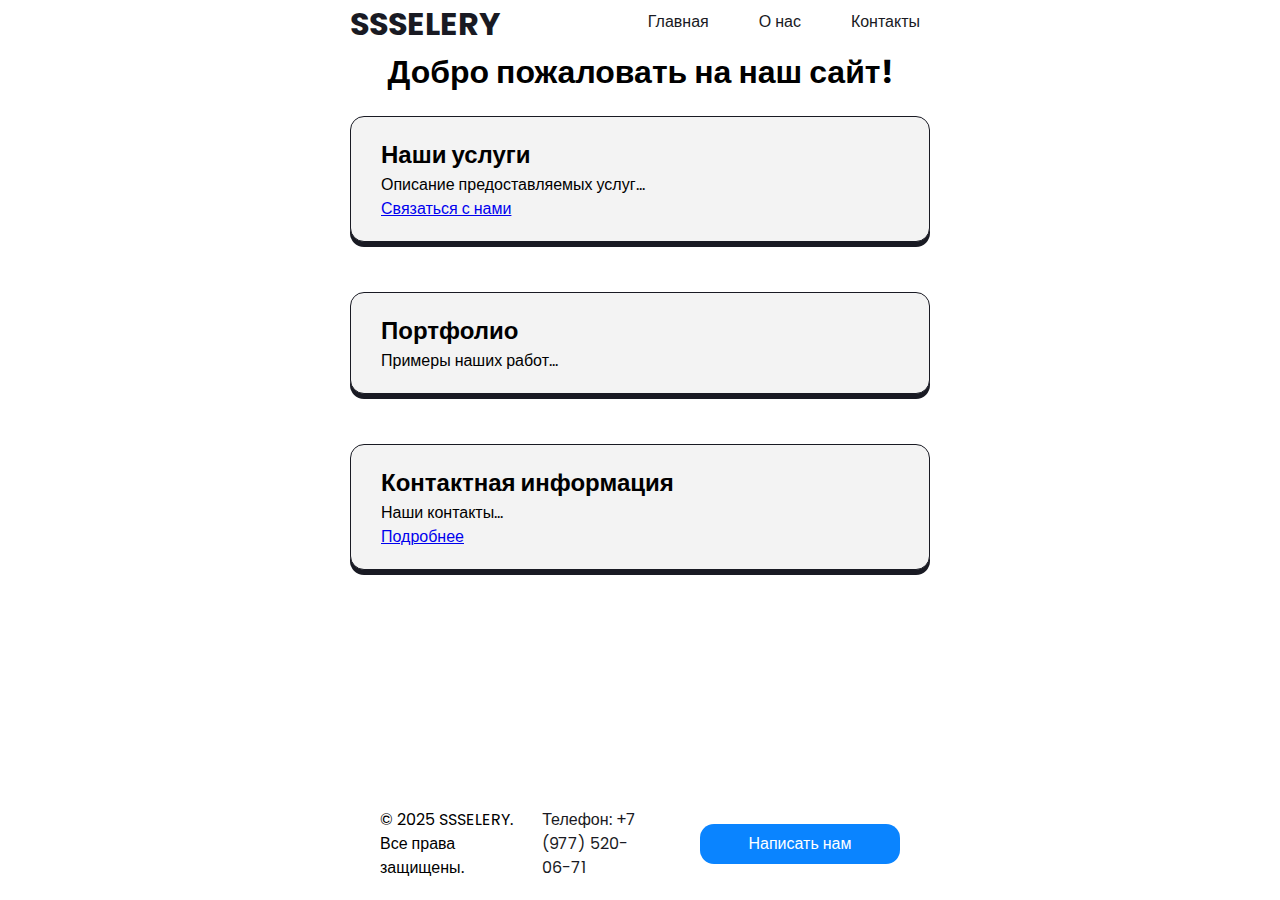
<file: src/index.html>
<!DOCTYPE html>
<html lang="ru">
<head>
<meta charset="UTF-8">
<meta name="viewport" content="width=device-width, initial-scale=1.0">
<title>SSSELERY | Главная</title>
<meta name="description" content="ничего необычного, просто страничка ssselery">
<link rel="icon" href="assets/favicon.ico" type="image/x-icon">
<!-- Подключение -->
 <link rel="stylesheet" href="../css/styles.css">
</head>
   <body>
      <!-- Шапка сайта -->
      <header class="header container">
         <a href="#" class="header__logo">ssselery</a>
         <!-- Главное меню навигации -->
         <nav class="navigation">
            <ul class="navigation__menu">
               <li class="navigation__item">
                  <a href="#" class="navigation__link">Главная</a>
               </li>
               <li class="navigation__item">
                  <a href="./about.html" class="navigation__link">О нас</a>
               </li>
               <li class="navigation__item">
                  <a href="./contacts.html" class="navigation__link">Контакты</a>
               </li>
            </ul>
         </nav>
      </header>

      <!-- Уникальное основное содержимое страницы -->
      <main class="content container">
         <h1 class="content__title">Добро пожаловать на наш сайт!</h1>

         <!-- Секция 1 с якорем -->
         <section id="services" class="section">
            <h2 class="section__title">Наши услуги</h2>
            <p class="section__description">Описание предоставляемых услуг...</p>
            <a href="#contacts" class="section__link">Связаться с нами</a> <!-- Якорная ссылка внутри страницы -->
         </section>

         <!-- Секция 2 с якорем -->
         <section id="portfolio" class="section">
            <h2 class="section__title">Портфолио</h2>
            <p class="section__description">Примеры наших работ...</p>
         </section>

         <!-- Секция 3 с якорем -->
         <section id="contacts" class="section">
            <h2 class="section__title">Контактная информация</h2>
            <p class="section__description">Наши контакты...</p>
            <a href="./contacts.html" class="section__link">Подробнее</a> <!-- Ссылка на отдельную страницу -->
         </section>
      </main>

      <!-- Подвал сайта -->
      <footer class=" footer container">
         <div class="footer__info">
            <p>&copy; 2025 SSSELERY. Все права защищены.</p>
            <a href="tel:79775200671">Телефон: +7 (977) 520-06-71</a>
         </div>

                  <!-- Кнопка открытия модалки -->
         <button id="openDialog" type="button" class="button">Написать нам</button>
         <!-- Модалка с формой -->
         <dialog id="contactDialog" aria-labelledby="dialogTitle" class="dialog">
            <h2 id="dialogTitle" class="dialog__title">Обратная связь</h2>
            <form id="contactForm" method="dialog" novalidate>
               <!-- Имя -->
               <label for="name">Имя</label>
               <input id="name" name="name" type="text" required minlength="2" autocomplete="given-name">
               <!-- Почта -->
               <label for="email">E-mail</label>
               <input id="email" name="email" type="email" required
               autocomplete="email">
               <!-- Телефон -->
               <label for="phone">Телефон</label>
               <input id="phone" name="phone" type="tel" inputmode="tel"
               autocomplete="tel"
               aria-describedby="phoneHelp" placeholder=""
               required pattern="^\+7 \(\d{3}\) \d{3}-\d{2}-\d{2}$">
               <small id="phoneHelp">Формат: +7 (900) 000-00-00</small>
               <!-- Дата -->
               <label for="date">Дата</label>
               <input id="date" name="date" type="date">
               <!-- Тема -->
               <label for="topic">Тема</label>
               <select id="topic" name="topic" required>
                  <option value="" disabled selected>Выберите тему</option>
                  <option value="question">Вопрос</option>
                  <option value="order">Заказ</option>
               </select>
               <!-- Сообщение -->
               <label for="message">Сообщение</label>
               <textarea id="message" name="message" rows="4" required></textarea>
               <!-- Действия -->
               <div class="form-actions">
                  <button type="button" id="closeDialog" class="button">Закрыть</button>
                  <button type="submit" class="button">Отправить</button>
               </div>
            </form>
         </dialog>
      </footer>

      <script src="../scripts/main.js" defer></script>

   </body>
</html>
</file>
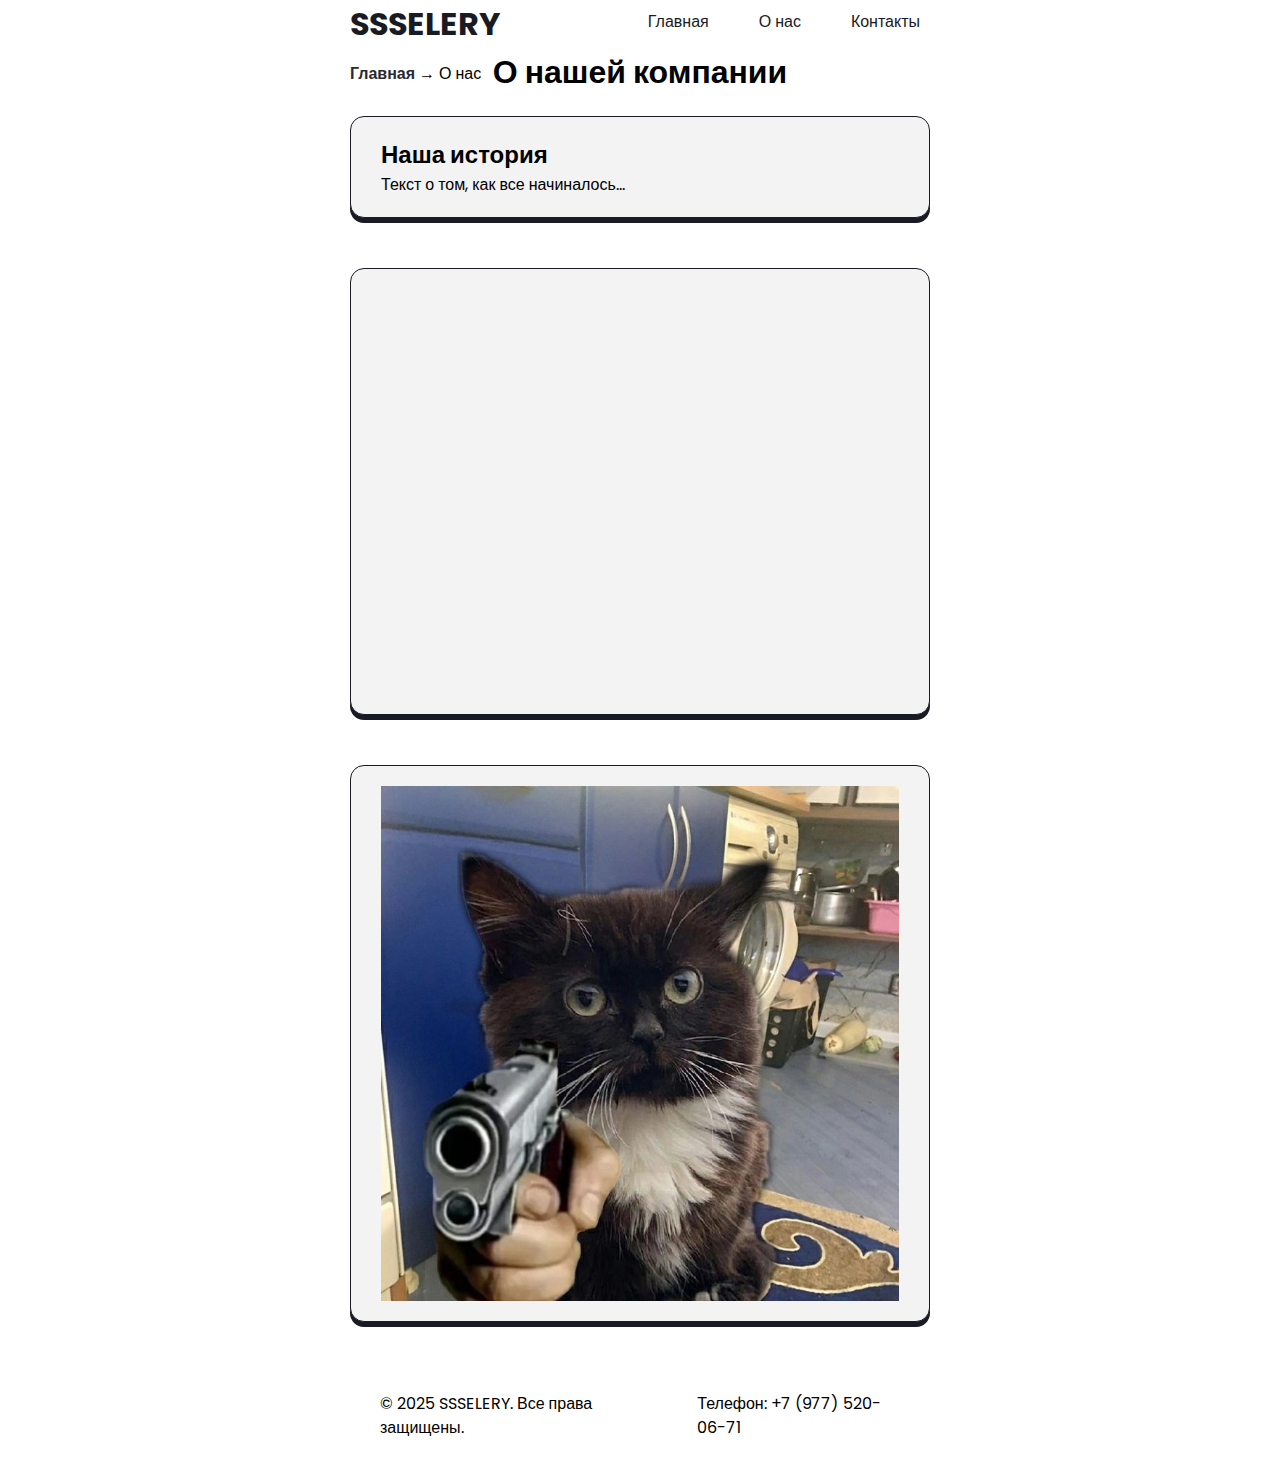
<file: src/about.html>
<!DOCTYPE html>
<html lang="ru">
<head>
<head>
<meta charset="UTF-8">
<meta name="viewport" content="width=device-width, initial-scale=1.0">
<title>SSSELERY | О нас</title>
<meta name="description" content="тут вы можете познакомиться с ssselery поближе">
<link rel="icon" href="assets/favicon.ico" type="image/x-icon">
<!-- Подключение -->
 <link rel="stylesheet" href="../css/styles.css">
</head>
   <body>
      <!-- Шапка сайта -->
      <header class="header container">
         <a href="#" class="header__logo">ssselery</a>
         <!-- Главное меню навигации -->
         <nav class="navigation">
            <ul class="navigation__menu">
               <li class="navigation__item">
                  <a href="./index.html" class="navigation__link">Главная</a>
               </li>
               <li class="navigation__item">
                  <a href="#" class="navigation__link">О нас</a>
               </li>
               <li class="navigation__item">
                  <a href="./contacts.html" class="navigation__link">Контакты</a>
               </li>
            </ul>
         </nav>
      </header>

      <!-- Уникальное основное содержимое страницы -->
      <main class="content container">
         <!-- Простые "хлебные крошки" -->
         <nav aria-label="Хлебные крошки" class="bread-crumbs">
            <a href="index.html" class="bread-crumbs__link">Главная</a> →
            <span class="bread-crumbs__tab">О нас</span>
         </nav>

         <h1 class="content__title">О нашей компании</h1>
         <section class="section">
            <h2 class="section__title">Наша история</h2>
            <p class="section__description">Текст о том, как все начиналось...</p>
         </section>

         <section class="section">
            <div class="media">
               <iframe width="720" height="405" src="https://rutube.ru/play/embed/a7883883fd621fea19cf783e9f83b9fc/" style="border: none;" class="media" allow="clipboard-write; autoplay" webkitAllowFullScreen mozallowfullscreen allowFullScreen>
               </iframe>
            </div>
         </section>

         <section class="section">
            <picture class="my-own-guard">
               <source media="(width >= 1240px)" srcset="../assets/img/guard@2.png">
               <img src="../assets/img/guard.jpg" alt="My own guard">
            </picture>
         </section>
      </main>

      <!-- Подвал сайта -->
      <footer class="footer container">
         <p>&copy; 2025 SSSELERY. Все права защищены.</p>
         <p>Телефон: +7 (977) 520-06-71</p>
      </footer>

   </body>
</html>
</file>
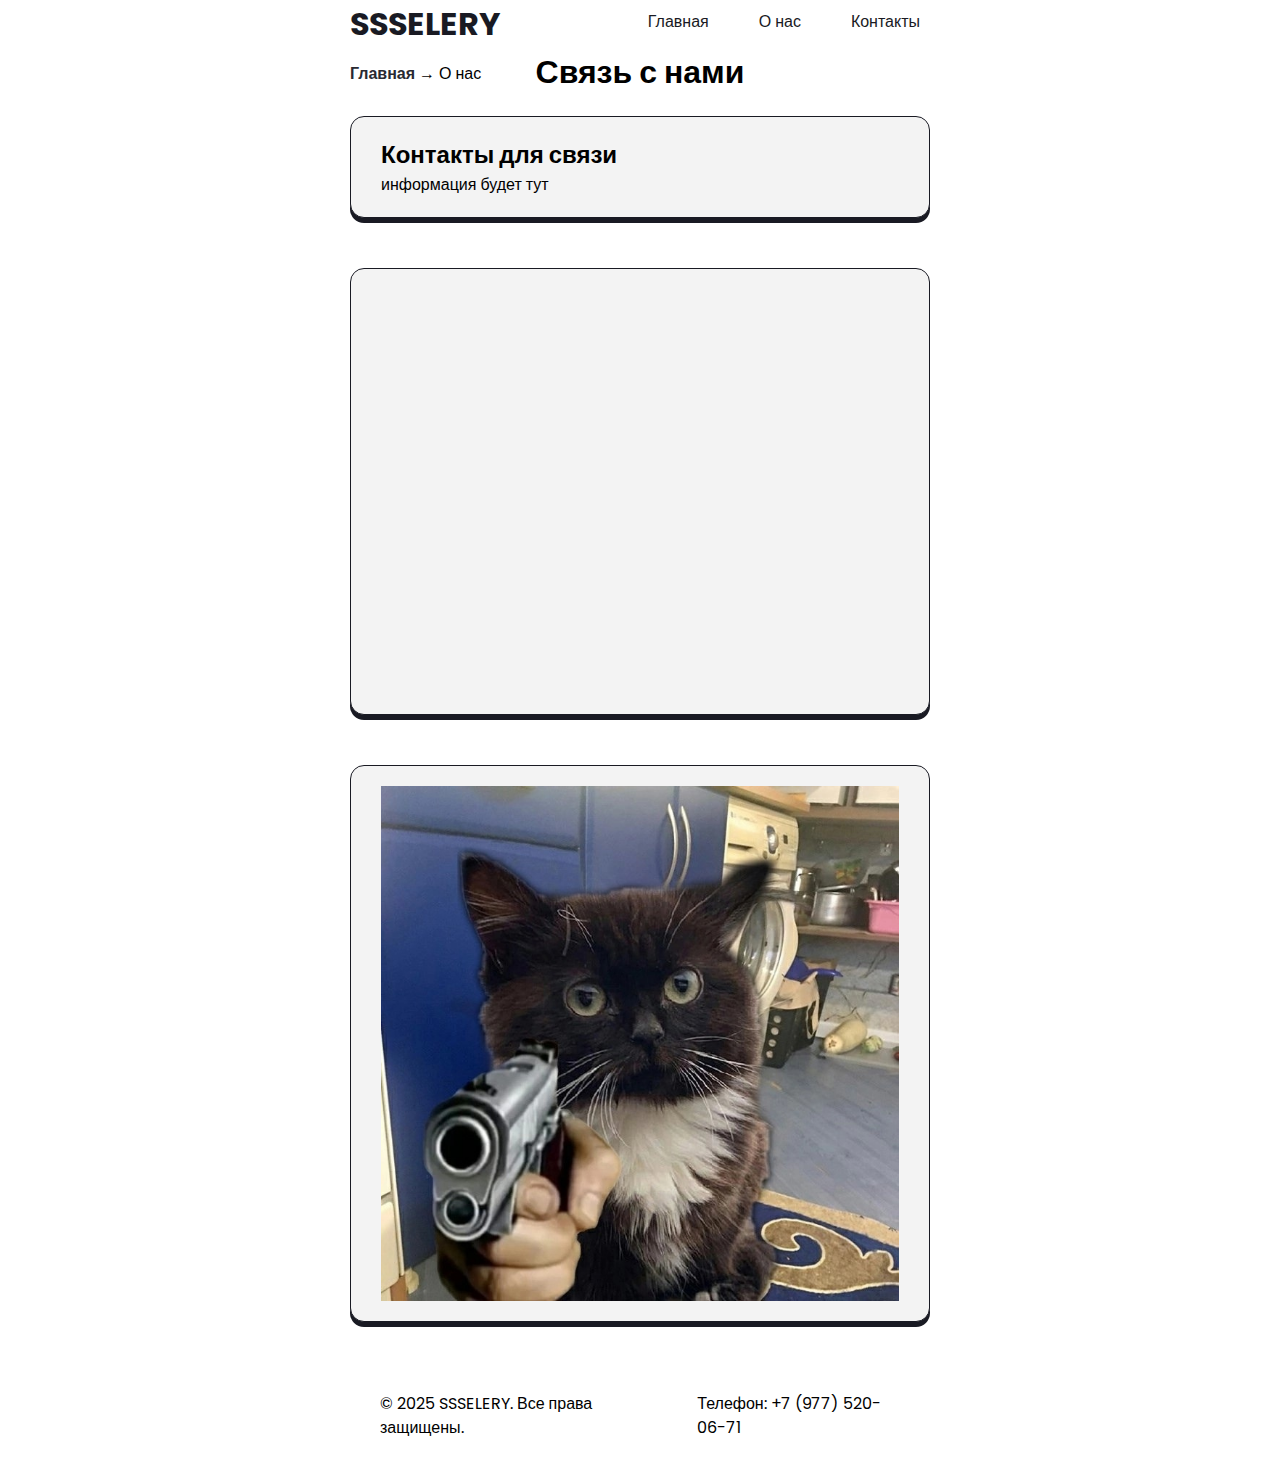
<file: src/contacts.html>
<!DOCTYPE html>
<html lang="ru">
<head>
<head>
<meta charset="UTF-8">
<meta name="viewport" content="width=device-width, initial-scale=1.0">
<title>SSSELERY | Контакты</title>
<meta name="description" content="тут вы можете связаться с ssselery">
<link rel="icon" href="assets/favicon.ico" type="image/x-icon">
<!-- Подключение -->
 <link rel="stylesheet" href="../css/styles.css">
</head>
   <body>
      <!-- Шапка сайта -->
      <header class="header container">
         <a href="#" class="header__logo">ssselery</a>
         <!-- Главное меню навигации -->
         <nav class="navigation">
            <ul class="navigation__menu">
               <li class="navigation__item">
                  <a href="./index.html" class="navigation__link">Главная</a>
               </li>
               <li class="navigation__item">
                  <a href="./about.html" class="navigation__link">О нас</a>
               </li>
               <li class="navigation__item">
                  <a href="#" class="navigation__link">Контакты</a>
               </li>
            </ul>
         </nav>
      </header>

      <!-- Уникальное основное содержимое страницы -->
      <main class="content container">
         <!-- Простые "хлебные крошки" -->
         <nav aria-label="Хлебные крошки" class="bread-crumbs">
            <a href="index.html" class="bread-crumbs__link">Главная</a> →
            <span class="bread-crumbs__tab">О нас</span>
         </nav>

         <h1 class="content__title">Связь с нами</h1>
         <section class="section">
            <h2 class="section__title">Контакты для связи</h2>
            <p class="section__description">информация будет тут</p>
         </section>

         <section class="section">
            <div class="media">
               <iframe width="720" height="405" src="https://rutube.ru/play/embed/a7883883fd621fea19cf783e9f83b9fc/" style="border: none;" class="media" allow="clipboard-write; autoplay" webkitAllowFullScreen mozallowfullscreen allowFullScreen>
               </iframe>
            </div>
         </section>

         <section class="section">
            <picture class="my-own-guard">
               <source media="(width >= 1240px)" srcset="../assets/img/guard@2.png">
               <img src="../assets/img/guard.jpg" alt="My own guard">
            </picture>
         </section>
      </main>


      <!-- Подвал сайта -->
      <footer class="footer container">
         <p>&copy; 2025 SSSELERY. Все права защищены.</p>
         <p>Телефон: +7 (977) 520-06-71</p>
      </footer>

   </body>
</html>
</file>
<file: css/styles.css>
@charset "UTF-8";
@font-face {
  font-family: "Poppins";
  src: url("../assets/fonts/Poppins-Regular.woff2") format("woff2");
  font-weight: 400;
  font-style: normal;
  font-display: swap;
}
@font-face {
  font-family: "Poppins";
  src: url("../assets/fonts/Poppins-Bold.woff2") format("woff2");
  font-weight: 700;
  font-style: normal;
  font-display: swap;
}
:root {
  --font-family: "Poppins", sans-serif;
  --color-dark: #191A23;
  --color-light: #FFFFFF;
  --color-accent: #B9FF66;
  --color-gray: #F3F3F3;
  --color-gray-alt: #898989;
  --color-dark-alt: #292A32;
  --button-color: #0a84ff;
  --button-height: 40px;
  --button-width: 200px;
  --border: 1px solid var(--color-dark);
  --border-radius: 14px;
  --border-radius-tiny: 7px;
  --border-radius-big: 45px;
  --transition-duration: 0.3s ease;
  --container-inline: 350px;
  --shadow: 0 5px 0 0 var(--color-dark);
  --mobile-width: 767px;
  --under-mobile-width: 430px;
  --tablet-width: 1240px;
}

/**
  Нормализация блочной модели
 */
*,
*::before,
*::after {
  box-sizing: border-box;
}

/**
  Убираем внутренние отступы слева тегам списков,
  у которых есть атрибут class
 */
:where(ul, ol):where([class]) {
  padding-left: 0;
}

/**
  Убираем внешние отступы body и двум другим тегам,
  у которых есть атрибут class
 */
body,
:where(blockquote, figure):where([class]) {
  margin: 0;
}

/**
  Убираем внешние отступы вертикали нужным тегам,
  у которых есть атрибут class
 */
:where(h1,
h2,
h3,
h4,
h5,
h6,
p,
ul,
ol,
dl):where([class]) {
  margin-block: 0;
}

:where(dd[class]) {
  margin-left: 0;
}

:where(fieldset[class]) {
  margin-left: 0;
  padding: 0;
  border: none;
}

/**
  Убираем стандартный маркер маркированному списку,
  у которого есть атрибут class
 */
:where(ul[class]) {
  list-style: none;
}

/**
  Обнуляем вертикальные внешние отступы параграфа,
  объявляем локальную переменную для внешнего отступа вниз,
  чтобы избежать взаимодействие с более сложным селектором
 */
p {
  --paragraphMarginBottom: 24px;
  margin-block: 0;
}

/**
  Внешний отступ вниз для параграфа без атрибута class,
  который расположен не последним среди своих соседних элементов
 */
p:where(:not([class]):not(:last-child)) {
  margin-bottom: var(--paragraphMarginBottom);
}

/**
  Упрощаем работу с изображениями
 */
img {
  display: block;
  max-width: 100%;
}

/**
  Наследуем свойства шрифт для полей ввода
 */
input,
textarea,
select,
button {
  font: inherit;
}

html {
  /**
    Пригодится в большинстве ситуаций
    (когда, например, нужно будет "прижать" футер к низу сайта)
   */
  height: 100%;
  /**
    Плавный скролл
   */
  scroll-behavior: smooth;
}

body {
  /**
    Пригодится в большинстве ситуаций
    (когда, например, нужно будет "прижать" футер к низу сайта)
   */
  min-height: 100%;
  /**
    Унифицированный интерлиньяж
   */
  line-height: 1.5;
}

/**
  Приводим к единому цвету svg-элементы
 */
svg *[fill] {
  fill: currentColor;
}

svg *[stroke] {
  stroke: currentColor;
}

/**
  Чиним баг задержки смены цвета при взаимодействии с svg-элементами
 */
svg * {
  transition-property: fill, stroke;
}

/**
  Удаляем все анимации и переходы для людей,
  которые предпочитают их не использовать
 */
@media (prefers-reduced-motion: reduce) {
  * {
    animation-duration: 0.01ms !important;
    animation-iteration-count: 1 !important;
    transition-duration: 0.01ms !important;
    scroll-behavior: auto !important;
  }
}
body {
  display: flex;
  flex-direction: column;
  font-family: var(--font-family);
  line-height: 1.5;
  font-weight: 400;
  background-color: var(--color-light);
}

p {
  margin-bottom: 0;
}

.content__title {
  display: flex;
  justify-content: center;
  margin-bottom: 20px;
}

.media {
  display: flex;
  justify-content: center;
  align-items: center;
}
.media iframe {
  aspect-ratio: 16/9;
}
@media (max-width: 1280px) {
  .media .media {
    width: 100%;
  }
}

.my-own-guard {
  display: flex;
  justify-content: center;
  align-items: center;
}

.dialog {
  padding: 1.25rem;
  border: none;
  border-radius: 12px;
  width: 450px;
}
.dialog::backdrop {
  background: rgba(0, 0, 0, 0.5);
}
.dialog__title {
  margin-inline: auto;
  margin-block: 10px;
}

input, select, textarea, button {
  width: 100%;
  max-width: 480px;
  padding: 0.5rem 0.75rem;
  border: 1px solid #c8c8c8;
  border-radius: 8px;
  background: #fff;
}

label {
  display: block;
  margin: 0.5rem 0 0.25rem;
}

.form-actions {
  display: flex;
  gap: 10px;
  margin-top: 1rem;
}

:where(input, select, textarea, button):focus-visible {
  outline: 2px solid #0a84ff;
  outline-offset: 2px;
}

.button {
  background-color: var(--button-color);
  height: var(--button-height);
  max-width: var(--button-width);
  width: 100%;
  color: var(--color-light);
  cursor: pointer;
  border: none;
  border-radius: var(--border-radius);
}
.button:hover {
  filter: brightness(0.95);
}

.bread-crumbs {
  position: absolute;
  padding-block: 14px;
}
.bread-crumbs__link {
  color: var(--color-dark-alt);
  font-weight: 700;
  text-decoration: none;
}
.bread-crumbs__link:hover {
  text-decoration: underline;
}

.container {
  margin-inline: var(--container-inline);
}

.section {
  display: flex;
  flex-direction: column;
  justify-content: space-between;
  padding: 20px 30px;
  margin-bottom: 50px;
  border-radius: var(--border-radius);
  border: var(--border);
  box-shadow: var(--shadow);
  background-color: var(--color-gray);
}
.section__title {
  display: inline-flex;
  justify-content: start;
}
.section:target {
  transform: translateY(-2px);
  box-shadow: 0 8px 24px rgba(0, 0, 0, 0.08);
}

.header {
  display: flex;
  justify-content: space-between;
  -moz-column-gap: 40px;
       column-gap: 40px;
}
.header__logo {
  font-size: clamp(24px, 518.4px, 32px);
  text-transform: uppercase;
  text-decoration: none;
  color: var(--color-dark);
  font-weight: 700;
}

.navigation {
  padding: 10px;
}
.navigation__menu {
  display: flex;
  -moz-column-gap: 50px;
       column-gap: 50px;
  transition-duration: var(--transitin-duration);
}
.navigation__link {
  color: var(--color-dark);
  text-decoration: none;
}
.navigation__item:hover {
  text-decoration: underline;
  transform: scale(1.05);
}

.footer {
  display: flex;
  -moz-column-gap: 50px;
       column-gap: 50px;
  justify-content: space-between;
  align-items: center;
  margin-top: auto;
  padding: 20px 30px;
}
.footer a {
  text-decoration: none;
  color: var(--color-dark);
}
.footer__info {
  display: flex;
  -moz-column-gap: 20px;
       column-gap: 20px;
}/*# sourceMappingURL=styles.css.map */
</file>
